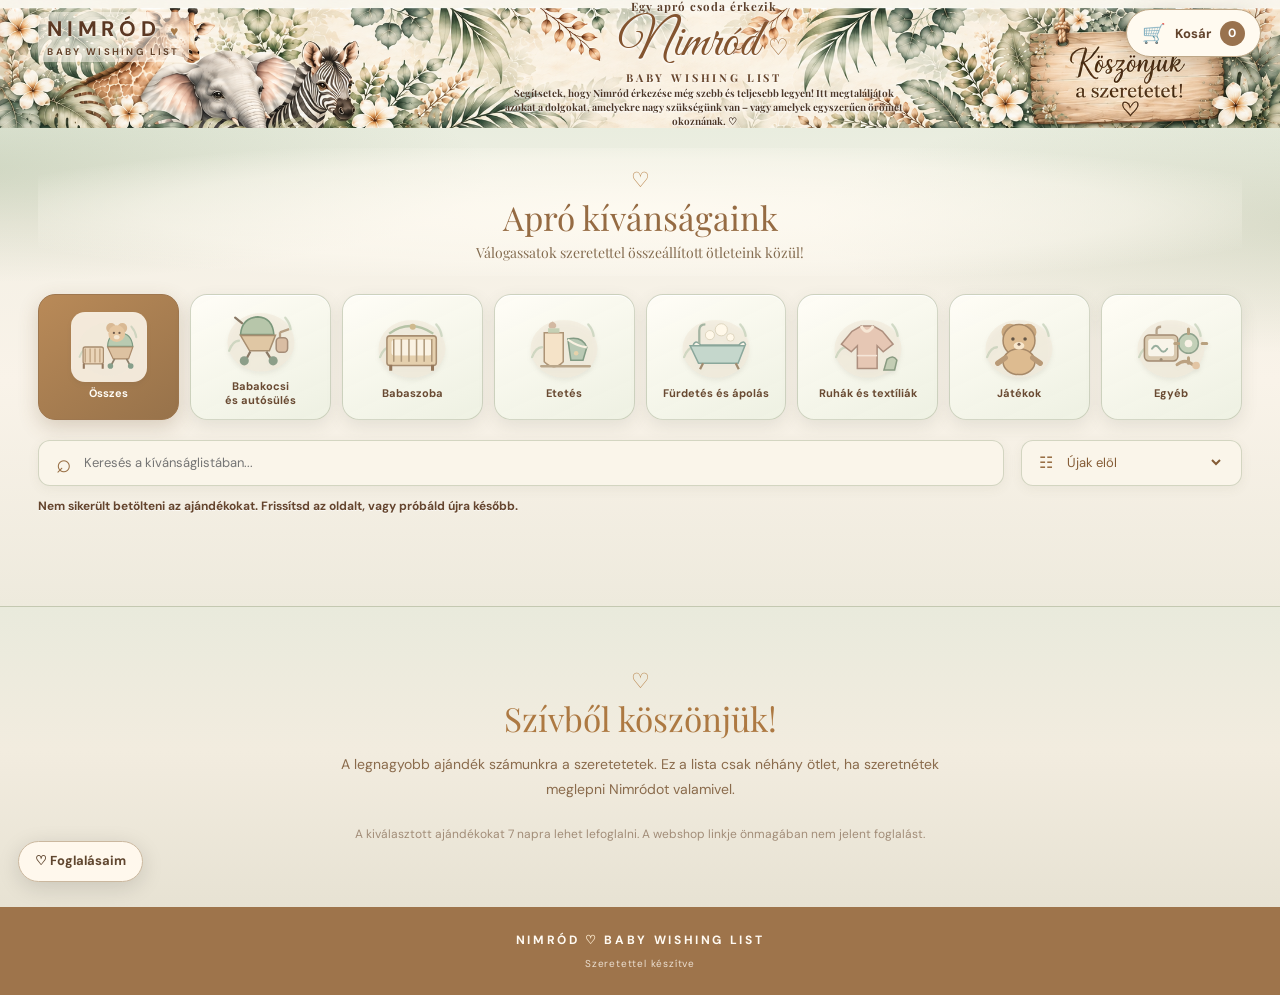
<file: index.html>
<!doctype html>
<html lang="hu">
<head>
  <meta charset="UTF-8">
  <meta name="viewport" content="width=device-width, initial-scale=1">
  <meta name="theme-color" content="#f5f1e8">
  <meta name="description" content="Nimród babaváró kívánságlistája – szeretettel összeállított ajándékötletek.">
  <title>Nimród | Baby Wishing List</title>
  <link rel="preconnect" href="https://fonts.googleapis.com">
  <link rel="preconnect" href="https://fonts.gstatic.com" crossorigin>
  <link href="https://fonts.googleapis.com/css2?family=DM+Sans:wght@400;500;600;700&family=Great+Vibes&family=Playfair+Display:wght@400;500;600&display=swap" rel="stylesheet">
  <link rel="stylesheet" href="style.css?v=75">
  <script src="script.js?v=77" defer></script>
</head>
<body>
  <div class="site-shell" id="top">
    <header class="site-header">
      <a class="brand" href="#top" aria-label="Nimród - főoldal"><span>NIMRÓD <span class="brand-leaf">♥</span></span><small>BABY WISHING LIST</small></a>
      <button type="button" id="floating-cart" class="floating-cart" aria-label="Kosár megnyitása, 0 termék" aria-haspopup="dialog" aria-controls="cart-modal"><span class="floating-cart-icon" aria-hidden="true">🛒</span><span class="floating-cart-text">Kosár</span><span class="cart-count" id="cart-count" aria-live="polite">0</span></button>
    </header>
    <section class="hero" aria-labelledby="hero-title">
      <div class="hero-copy">
        <p class="hero-eyebrow">Egy apró csoda érkezik</p>
        <h1 id="hero-title">Nimród <span>♡</span></h1>
        <p class="hero-subtitle">BABY WISHING LIST</p>
        <p class="hero-description">Segítsetek, hogy Nimród érkezése még szebb és teljesebb legyen! Itt megtaláljátok azokat a dolgokat, amelyekre nagy szükségünk van – vagy amelyek egyszerűen örömet okoznának. ♡</p>
      </div>
      <div class="wood-sign" aria-label="Köszönjük a szeretetet és a támogatást!">Köszönjük<br>a szeretetet!<span>♡</span></div>
    </section>
    <main id="wishlist" class="content-area">
      <section class="catalog" aria-labelledby="catalog-title">
        <div class="section-heading"><span class="tiny-ornament">♡</span><h2 id="catalog-title">Apró kívánságaink</h2><p>Válogassatok szeretettel összeállított ötleteink közül!</p></div>
        <div class="categories" id="categories" aria-label="Ajándékkategóriák"></div>
        <div class="toolbar">
          <label class="search-wrap"><span aria-hidden="true">⌕</span><span class="sr-only">Keresés a kívánságlistában</span><input id="search" type="search" placeholder="Keresés a kívánságlistában..." autocomplete="off"></label>
          <label class="sort-wrap"><span>☷</span><span class="sr-only">Rendezés</span><select id="sort"><option value="newest" selected>Újak elöl</option><option value="price-asc">Ár: növekvő</option><option value="price-desc">Ár: csökkenő</option><option value="name">Név szerint</option><option value="available">Szabad ajándékok előre</option></select></label>
        </div>
        <p id="results" class="results" aria-live="polite"></p>
        <div id="product-grid" class="product-grid"></div>
        <p id="empty-state" class="empty-state" hidden>Ehhez a kereséshez most nem találtunk ajándékot. ♡</p>
      </section>
    </main>
    <section id="information" class="information"><span class="tiny-ornament">♡</span><h2>Szívből köszönjük!</h2><p>A legnagyobb ajándék számunkra a szeretetetek. Ez a lista csak néhány ötlet, ha szeretnétek meglepni Nimródot valamivel.</p><p class="demo-note">A kiválasztott ajándékokat 7 napra lehet lefoglalni. A webshop linkje önmagában nem jelent foglalást.</p></section>
    <footer class="footer">NIMRÓD <span>♡</span> BABY WISHING LIST <small>Szeretettel készítve</small></footer>
  </div>
  <div class="detail-modal" id="detail-modal" hidden>
    <div class="detail-backdrop" data-close-detail></div>
    <section class="detail-dialog" role="dialog" aria-modal="true" aria-labelledby="detail-title" tabindex="-1">
      <button class="detail-close" type="button" aria-label="Bezárás" data-close-detail>×</button>
      <div id="detail-content"></div>
    </section>
  </div>
  <div class="cart-guide-modal" id="cart-guide-modal" hidden>
    <div class="cart-guide-backdrop" data-cart-guide-close></div>
    <section class="cart-guide-dialog" role="dialog" aria-modal="true" aria-labelledby="cart-guide-title" tabindex="-1">
      <button type="button" class="cart-guide-close" data-cart-guide-close aria-label="Bezárás">×</button>
      <span class="cart-guide-ornament" aria-hidden="true">♡</span>
      <p class="cart-guide-eyebrow">MIELŐTT LEFOGLALOD</p>
      <h2 id="cart-guide-title">Egy kis útmutató az ajándékokhoz</h2>
      <p>Az ajándékok kosárba helyezése még nem foglalás. A kosárban véglegesített foglalás <strong>7 napig érvényes</strong>, és csak arra szolgál, hogy mások is lássák: ezt az ajándékot már kiválasztottad.</p>
      <p><strong>A tényleges vásárlást külön, a termékhez tartozó webshopban kell elvégezned.</strong> A foglalás önmagában nem rendelés és nem fizetés.</p>
      <p>Ha sikerült megvásárolnod az ajándékot, kérünk, a <strong>„Foglalásaim”</strong> résznél jelöld <strong>„Megvásároltam”</strong> állapotúra. Ha meggondoltad magad, vagy nem sikerült a vásárlás, ott fel is oldhatod a foglalást.</p>
      <p class="cart-guide-note">Ezzel segítesz, hogy mindenki az aktuális elérhetőséget lássa, és elkerüljük a dupla ajándékokat. Köszönjük! ♡</p>
      <button type="button" class="cart-guide-accept" data-cart-guide-accept>Megértettem, tovább a kosárhoz</button>
    </section>
  </div>
  <div class="cart-modal" id="cart-modal" hidden>
    <div class="cart-backdrop" data-close-cart></div>
    <section class="cart-panel" role="dialog" aria-modal="true" aria-labelledby="cart-title" tabindex="-1">
      <div class="cart-header"><div><p class="cart-eyebrow">NIMRÓD KÍVÁNSÁGLISTÁJA</p><h2 id="cart-title">Az én kosaram ♡</h2></div><button class="cart-close" type="button" data-close-cart aria-label="Kosár bezárása">×</button></div>
      <p class="cart-intro">Itt gyűjtheted a kiszemelt ajándékokat. A kosárba helyezés <strong>nem foglalás</strong>.</p>
      <div id="cart-items" class="cart-items"></div>
      <div class="cart-bottom"><div class="cart-total"><span>Összesen</span><strong id="cart-total">0 Ft</strong></div><p class="cart-help">A kosárba helyezés még nem foglalás. A kiválasztott ajándékokat egyetlen lépésben lefoglalhatod.</p><button type="button" id="cart-reserve-all" class="cart-reserve-all" hidden>Összes ajándék lefoglalása</button><div id="cart-reservation-preview" class="cart-reservation-preview" hidden><h3>Az összes ajándék lefoglalása</h3><p id="cart-reservation-summary"></p><label for="cart-guest-name">Neved (nem kötelező)</label><input id="cart-guest-name" type="text" autocomplete="name" maxlength="80" placeholder="Pl. Nagyi"><p class="cart-reservation-warning">A véglegesítéssel a kiválasztott ajándékok 7 napra foglalttá válnak.</p><button type="button" class="cart-reserve-disabled" id="cart-reserve-confirm">Foglalás véglegesítése</button><p id="cart-reservation-feedback" role="status" aria-live="polite"></p><button type="button" id="cart-reserve-cancel" class="cart-reserve-cancel">Vissza a kosárhoz</button></div><button type="button" id="cart-continue" class="cart-continue">Vissza a kívánságlistához</button><button type="button" id="cart-clear" class="cart-clear">Kosár kiürítése</button></div>
    </section>
  </div>
  <button type="button" id="own-reservations-trigger" class="own-reservations-fixed">♡ Foglalásaim</button>
  <button type="button" id="back-to-top" class="back-to-top" aria-label="Vissza a lap tetejére"><span aria-hidden="true">↑</span><span class="back-to-top-label">Vissza a tetejére</span></button>
</body>
</html>
</file>
<file: style.css>
/* Nimród Baby Wishing List – V10. Teljes, kompakt fejléc és egységes stíluslap. */



:root{--paper:#f8f3e9;--cream:#fffaf2;--card:#fffaf3;--sage:#b1824d;--sage-dark:#966a3b;--olive:#bc966a;--ink:#66411f;--muted:#967b61;--line:#eadfce;--shadow:0 8px 25px rgba(95,66,37,.12)}



*{box-sizing:border-box}html{scroll-behavior:smooth}body{margin:0;background:var(--paper);color:var(--ink);font-family:'DM Sans',sans-serif}button,input,select{font:inherit}button{cursor:pointer}a{color:inherit;text-decoration:none}[hidden]{display:none!important}.sr-only{position:absolute;width:1px;height:1px;padding:0;margin:-1px;overflow:hidden;clip:rect(0,0,0,0);white-space:nowrap;border:0}



.site-shell{width:100%;max-width:none;margin:0;background:var(--paper);min-height:100vh;overflow:clip}



.site-header{height:54px;padding:0 clamp(18px,3vw,64px);display:flex;align-items:center;justify-content:space-between;background:linear-gradient(to bottom,rgba(255,250,241,.55),rgba(255,250,241,0));border:0;position:absolute;top:0;left:0;right:0;z-index:3}.brand{display:flex;flex-direction:column;letter-spacing:.23em;font-weight:700;font-size:22px;line-height:1.15;color:#593b27;text-shadow:0 1px 2px #fff}.brand small{font-size:9px;letter-spacing:.31em;font-weight:600;margin-top:5px}.brand-leaf{font-size:14px;color:#a77947;letter-spacing:0}



.hero{width:100%;height:10vw;min-height:0;background:#f3eee4 url('assets/images/baby-wishlist-header-desktop.png') center center / 100% auto no-repeat;position:relative;overflow:hidden;display:flex;align-items:center;justify-content:center;padding-top:0}



.hero-copy{position:relative;z-index:1;width:39%;max-width:550px;margin-left:10%;text-align:center;padding:3px;transform:none}.hero-eyebrow{font-family:'Playfair Display',serif;font-size:clamp(9px,.9vw,13px);letter-spacing:.09em;color:#996633;margin:0 0 2px;color:#5c402b;font-weight:700;text-shadow:0 1px 2px #fff}.hero h1{font-family:'Great Vibes',cursive;font-weight:400;font-size:clamp(32px,4.1vw,68px);line-height:1.03;margin:0;color:#b1814e;text-shadow:0 2px 2px #ffffff99;color:#83542f;text-shadow:0 1px 2px #fff,0 0 4px rgba(255,255,255,.8)}.hero h1 span{font-family:'Playfair Display',serif;font-size:clamp(19px,1.8vw,26px);color:#a77644}.hero-subtitle{font-family:'Playfair Display',serif;font-size:clamp(9px,.85vw,12px);letter-spacing:.26em;color:#b1814e;margin:0 0 2px;color:#68462c;font-weight:700;text-shadow:0 1px 2px #fff}.hero-description{font-family:'Playfair Display',serif;font-size:clamp(9px,.78vw,11px);line-height:1.4;max-width:410px;margin:auto;color:#8c592d;text-shadow:0 1px 2px #fff;color:#4c3727;font-weight:700;text-shadow:0 1px 2px #fff,0 0 3px #fff}.wood-sign{display:none}



.content-area{background:radial-gradient(ellipse at 50% 0%,#fffaf3 0%,#f8f2e8 65%,#f4eadd 100%);position:relative}.content-area:before,.content-area:after{content:'❧';position:absolute;font-family:Georgia,serif;font-size:310px;line-height:1;color:#a4a27a;opacity:.16;pointer-events:none}.content-area:before{top:10px;left:-80px;transform:rotate(-35deg)}.content-area:after{bottom:0;right:-65px;transform:rotate(135deg)}.catalog{position:relative;z-index:1;width:100%;max-width:none;margin:0;padding:20px clamp(18px,3vw,64px) 80px}.section-heading{text-align:center;margin:0 0 20px}.tiny-ornament{color:#b78248;font-size:21px}.section-heading h2,.information h2{font-family:'Playfair Display',serif;font-size:clamp(29px,2.6vw,41px);font-weight:400;margin:1px 0 4px;color:#ad7942}.section-heading p{margin:0;color:#9d744e;font-family:'Playfair Display',serif;font-size:14px}



.toolbar{display:flex;gap:17px;margin-bottom:12px}.search-wrap,.sort-wrap{height:46px;border:1px solid #efe7dc;border-radius:12px;background:#f0eae2;display:flex;align-items:center;gap:10px;padding:0 17px;color:#986f45}.search-wrap{flex:1}.search-wrap span:first-child{font-size:26px}.search-wrap input{border:0;outline:0;background:transparent;width:100%;min-width:0;font-size:13px;color:var(--ink)}.sort-wrap select{border:0;background:transparent;outline:0;color:#845b35;max-width:220px;font-size:13px}.results{font-size:12px;font-weight:700;color:#65452d;margin:0 0 10px;min-height:18px;text-shadow:0 1px 0 rgba(255,255,255,.7)}.product-grid{display:grid;grid-template-columns:repeat(7,minmax(0,1fr));gap:11px}.product-card{min-width:0;background:var(--card);border:1px solid #eee4d6;border-radius:12px;padding:6px;box-shadow:var(--shadow);transition:transform .2s,box-shadow .2s}.product-card:hover{transform:translateY(-3px);box-shadow:0 13px 30px #6b492b22}.product-image{height:121px;border-radius:8px;background:radial-gradient(circle at 50% 30%,#fffaf3,#e9ddca);position:relative;overflow:hidden;display:flex;align-items:center;justify-content:center}.product-photo{width:100%;height:100%;object-fit:cover;display:block;position:absolute;inset:0}.product-placeholder{font-size:59px;filter:drop-shadow(0 6px 6px #0000001a)}.favorite{position:absolute;z-index:1;top:5px;right:5px;width:27px;height:27px;border-radius:50%;border:1px solid #eee4d7;background:#fffaf2ec;color:#9f7146;font-size:22px;display:grid;place-items:center;line-height:1}.favorite[aria-pressed=true]{color:#b56e6e;background:#fff0ec}.product-body{padding:9px 5px 5px}.product-name{font-family:'Playfair Display',serif;font-size:13px;font-weight:500;line-height:1.35;margin:0 0 6px;color:#784b25}.product-description{font-size:11px;line-height:1.35;color:#9b8168;min-height:27px;margin:0 0 6px}.price{font-family:'Playfair Display',serif;font-size:15px;color:#8e5c2f;margin:0 0 7px}.product-button{width:100%;height:31px;border:0;border-radius:9px;background:#af7f4d;color:white;font-size:11px;font-weight:700}.product-button:disabled{background:#b6a18a;color:white;cursor:not-allowed}.status{display:flex;align-items:center;gap:6px;font-size:11px;margin:12px 2px 2px;color:#5f8056}.status.reserved{color:#a07b50}.status.preordered{color:#b87b35}.empty-state{text-align:center;padding:40px;color:var(--muted)}



.information{text-align:center;background:#f2e8d9;padding:60px 24px 50px;border-top:1px solid #e7d8c6}.information p{max-width:660px;margin:12px auto;line-height:1.8;font-size:14px;color:#8a6b4c}.information .demo-note{font-size:12px;color:#a28d78;margin-top:22px}.footer{background:#9e744b;color:#fffaf2;text-align:center;padding:25px;font-weight:700;letter-spacing:.22em;font-size:12px}.footer span{color:#f6e2c5}.footer small{display:block;letter-spacing:.08em;font-size:10px;font-weight:400;margin-top:9px;opacity:.8}



@media(max-width:1100px){.hero{height:10vw;min-height:0}.hero-copy{margin-left:11%;width:43%}.hero h1{font-size:clamp(32px,4.1vw,68px)}.hero-description{font-size:clamp(9px,.85vw,12px)}.product-grid{grid-template-columns:repeat(4,minmax(0,1fr))}.product-image{height:130px}}



/* Mobil: külön elrendezés, az asztali fejléc változatlan. */



@media (max-width:650px) {



  /* A mobilképen minden felirat rajta van: nincs dupla szöveg. */



  .hero {



    height: auto;



    min-height: 0;



    aspect-ratio: 1821 / 864;



    background-image: url('assets/images/baby-wishlist-header-mobile.png');



    background-repeat: no-repeat;



    background-position: center top;



    background-size: contain;



    padding: 0;



  }



  .hero .hero-copy, .hero .hero-eyebrow, .hero .hero-subtitle, .hero .hero-description, .hero h1, .hero .wood-sign {display:none !important;}



  /* A képre égetett bal felső logót ne duplázzuk. */



  /* Mobilon a menü a képre kerül, külön felső sáv nélkül. */



  .catalog {padding:18px 12px 45px;}



  .section-heading {margin-bottom:14px;}



  .tiny-ornament {font-size:18px;}



  .section-heading h2 {font-size:clamp(28px,7.5vw,34px);}



  .section-heading p {font-size:12px;}



  .toolbar {gap:8px;}



  .search-wrap,.sort-wrap {height:43px;padding:0 10px;border-radius:11px;}



  .search-wrap {min-width:0;}



  .search-wrap input {font-size:12px;}



  .sort-wrap {flex:0 0 38%;min-width:0;}



  .sort-wrap select {font-size:12px;max-width:100%;width:100%;}



  .product-grid {grid-template-columns:repeat(2,minmax(0,1fr));gap:10px;}



  .product-card {padding:6px;border-radius:12px;}



  .product-image {height:118px;border-radius:9px;}



  .product-placeholder {font-size:48px;}



  .favorite {height:29px;width:29px;font-size:19px;}



  .product-body {padding:9px 3px 4px;}



  .product-name {font-size:13px;min-height:34px;}



  .product-description {font-size:11px;min-height:32px;}



  .price {font-size:15px;margin-bottom:8px;}



  .product-button {font-size:11px;height:32px;}



  .status {font-size:10px;margin-top:10px;}



  .information {padding:40px 20px;}



  .information h2 {font-size:26px;}



}



@media(prefers-reduced-motion:reduce){html{scroll-behavior:auto}.category,.product-card{transition:none}}



/* Pasztell botanikus háttér, mindkét oldalon külön levéldísszel. */



.content-area {



  position: relative;



  isolation: isolate;



  background:



    radial-gradient(ellipse 45% 25% at -4% 9%, rgba(129,153,111,.28), transparent 94%),



    radial-gradient(ellipse 43% 29% at 104% 20%, rgba(139,161,121,.27), transparent 94%),



    linear-gradient(180deg,#e9eddf 0%,#f4f0e5 20%,#f9f3e9 53%,#eeeadd 100%);



}



.content-area::before,



.content-area::after {



  content: '';



  position: absolute;



  top: 0;



  bottom: 0;



  width: clamp(210px,26vw,350px);



  height: auto;



  opacity: .64;



  transform: none;



  pointer-events: none;



  z-index: 0;



  background-repeat: repeat-y;



  background-size: 100% auto;



  background-position: top center;



}



.content-area::before {



  left: -20px;



  right: auto;



  background-image: url("data:image/svg+xml,%3Csvg xmlns='http\\\\\://www.w3.org/2000/svg' viewBox='0 0 350 650'%3E%3Cg opacity='.58'%3E%3Cpath d='M-35 -15 Q175 170 -20 380 M-35 340 Q180 480 -20 675' stroke='%237f9b7c' stroke-width='4' fill='none'/%3E%3Cg fill='%2398b094'%3E%3Cellipse cx='52' cy='75' rx='40' ry='96' transform='rotate(-48 52 75)'/%3E%3Cellipse cx='151' cy='162' rx='34' ry='84' transform='rotate(48 151 162)'/%3E%3Cellipse cx='31' cy='246' rx='48' ry='104' transform='rotate(-40 31 246)'/%3E%3Cellipse cx='120' cy='340' rx='33' ry='77' transform='rotate(47 120 340)'/%3E%3Cellipse cx='40' cy='450' rx='46' ry='98' transform='rotate(-47 40 450)'/%3E%3Cellipse cx='145' cy='532' rx='34' ry='84' transform='rotate(47 145 532)'/%3E%3Cellipse cx='22' cy='619' rx='45' ry='94' transform='rotate(-42 22 619)'/%3E%3C/g%3E%3Cg fill='%23c6b99a' opacity='.65'%3E%3Cellipse cx='212' cy='253' rx='24' ry='58' transform='rotate(50 212 253)'/%3E%3Cellipse cx='213' cy='580' rx='24' ry='56' transform='rotate(45 213 580)'/%3E%3C/g%3E%3C/g%3E%3C/svg%3E");



}



.content-area::after {



  right: -20px;



  left: auto;



  background-image: url("data:image/svg+xml,%3Csvg xmlns='http\\\\\://www.w3.org/2000/svg' viewBox='0 0 350 650'%3E%3Cg transform='translate(350 0) scale(-1 1)'%3E%3Cg opacity='.58'%3E%3Cpath d='M-35 -15 Q175 170 -20 380 M-35 340 Q180 480 -20 675' stroke='%237f9b7c' stroke-width='4' fill='none'/%3E%3Cg fill='%2398b094'%3E%3Cellipse cx='52' cy='75' rx='40' ry='96' transform='rotate(-48 52 75)'/%3E%3Cellipse cx='151' cy='162' rx='34' ry='84' transform='rotate(48 151 162)'/%3E%3Cellipse cx='31' cy='246' rx='48' ry='104' transform='rotate(-40 31 246)'/%3E%3Cellipse cx='120' cy='340' rx='33' ry='77' transform='rotate(47 120 340)'/%3E%3Cellipse cx='40' cy='450' rx='46' ry='98' transform='rotate(-47 40 450)'/%3E%3Cellipse cx='145' cy='532' rx='34' ry='84' transform='rotate(47 145 532)'/%3E%3Cellipse cx='22' cy='619' rx='45' ry='94' transform='rotate(-42 22 619)'/%3E%3C/g%3E%3Cg fill='%23c6b99a' opacity='.65'%3E%3Cellipse cx='212' cy='253' rx='24' ry='58' transform='rotate(50 212 253)'/%3E%3Cellipse cx='213' cy='580' rx='24' ry='56' transform='rotate(45 213 580)'/%3E%3C/g%3E%3C/g%3E%3C/g%3E%3C/svg%3E");



}



.catalog {position:relative;z-index:1;}



.section-heading {



  padding:18px 10px 14px;



  margin-bottom:18px;



  border-radius:24px;



  background:radial-gradient(ellipse at center,rgba(255,251,242,.9),rgba(255,251,242,.48) 58%,transparent 82%);



}



.section-heading h2 {color:#956b43;text-shadow:0 1px 0 #fff9f0;}



.section-heading p {color:#846c50;}



.search-wrap,.sort-wrap {background:rgba(250,246,235,.92);border:1px solid rgba(162,174,142,.45);box-shadow:0 3px 12px rgba(93,93,72,.07);}



.product-card {background:linear-gradient(155deg,rgba(255,253,247,.98),rgba(246,241,229,.98));border:1px solid rgba(173,179,148,.5);box-shadow:0 9px 26px rgba(76,82,61,.13),inset 0 1px 0 rgba(255,255,255,.92);}



.product-image {background:radial-gradient(circle at 50% 25%,#fffcf5,#e7e9d9 100%);}



.information {background:linear-gradient(180deg,#e9eadc 0%,#f2ecdf 48%,#e7e2d3 100%);border-top:1px solid rgba(140,158,122,.38);}



@media(max-width:650px) {



  .content-area::before,.content-area::after {width:150px;opacity:.23;}



  .content-area::before {left:-62px;}



  .content-area::after {right:-62px;}



  .section-heading {padding:10px 2px 12px;}



  .product-card {box-shadow:0 5px 16px rgba(76,82,61,.10);}



}



/* Vissza a lap tetejére gomb. */



.back-to-top{position:fixed;right:24px;bottom:24px;z-index:60;display:flex;align-items:center;gap:9px;padding:12px 17px;border:1px solid rgba(138,105,67,.32);border-radius:999px;background:rgba(255,250,241,.96);box-shadow:0 7px 25px rgba(61,49,34,.2);color:#765034;font:600 13px "DM Sans",sans-serif;cursor:pointer;opacity:0;visibility:hidden;transform:translateY(12px);transition:opacity .22s,transform .22s,visibility .22s}.back-to-top.is-visible{opacity:1;visibility:visible;transform:translateY(0)}.back-to-top:hover{background:#f3e8d7}.back-to-top:focus-visible{outline:3px solid #a77b4f;outline-offset:3px}@media(max-width:650px){.back-to-top{right:14px;bottom:20px;padding:11px 13px;font-size:12px}}@media(prefers-reduced-motion:reduce){.back-to-top{transition:none}}



.categories{display:grid;grid-template-columns:repeat(8,minmax(0,1fr));gap:11px;margin:18px 0 20px}



.category{appearance:none;min-width:0;min-height:116px;padding:10px 5px 11px;display:flex;flex-direction:column;align-items:center;justify-content:center;gap:5px;border:1px solid rgba(155,166,135,.43);border-radius:17px;background:linear-gradient(155deg,rgba(255,253,246,.97),rgba(237,240,226,.94));box-shadow:0 6px 17px rgba(75,85,60,.11),inset 0 1px 0 rgba(255,255,255,.94);color:#694a32;cursor:pointer;transition:transform .18s,box-shadow .18s,background .18s}



.category:hover{transform:translateY(-3px);box-shadow:0 10px 23px rgba(75,85,60,.17)}



.category:focus-visible{outline:3px solid #9a7a4f;outline-offset:3px}



.category-art{display:block;width:min(76px,78%);height:70px;object-fit:contain;flex:none;filter:drop-shadow(0 3px 2px rgba(94,83,66,.11))}



.category-label{font-family:'DM Sans',sans-serif;font-size:11px;line-height:1.25;font-weight:700;text-align:center;overflow-wrap:break-word;text-wrap:balance}



.category.active{background:linear-gradient(145deg,#b98a58,#97724a);border-color:#9e774f;color:#fffdf7;box-shadow:0 7px 20px rgba(117,87,55,.24)}



.category.active .category-art{background:rgba(255,250,239,.87);border-radius:14px;padding:3px;box-sizing:border-box}



@media(max-width:1100px){.categories{grid-template-columns:repeat(4,minmax(0,1fr));gap:9px}.category{min-height:107px}.category-art{height:63px;width:min(70px,80%)}}



@media(max-width:650px){.categories{grid-template-columns:repeat(4,minmax(0,1fr));gap:8px;margin:15px 0}.category{min-height:96px;padding:7px 3px 8px;border-radius:13px;gap:3px}.category-art{height:52px;width:min(62px,83%)}.category-label{font-size:10px;line-height:1.2}}



@media(prefers-reduced-motion:reduce){.category{transition:none}}



.product-card{cursor:pointer}



.product-card:focus-visible{outline:3px solid #a47b4d;outline-offset:3px}



.product-card .favorite{cursor:pointer}



.detail-modal[hidden]{display:none!important}



.detail-modal{position:fixed;inset:0;z-index:1000;display:grid;place-items:center;padding:20px}



.detail-backdrop{position:absolute;inset:0;background:rgba(32,40,32,.58);backdrop-filter:blur(5px)}



.detail-dialog{position:relative;width:min(760px,100%);max-height:min(88vh,860px);overflow:auto;background:linear-gradient(150deg,#fffdf6,#f0eee0);border:1px solid #d6c7ae;border-radius:23px;box-shadow:0 24px 90px rgba(31,38,29,.3);padding:27px;color:#644a36}



.detail-dialog:focus{outline:none}



.detail-close{position:absolute;right:14px;top:13px;z-index:3;border:1px solid #d8cbb9;background:#fffaf0;color:#795b3c;border-radius:50%;width:36px;height:36px;font-size:27px;line-height:1;cursor:pointer}



.detail-layout{display:grid;grid-template-columns:minmax(0,1fr) minmax(0,1.1fr);gap:26px;align-items:start}



.detail-picture{min-height:290px;display:flex;align-items:center;justify-content:center;position:relative;border-radius:17px;background:radial-gradient(circle at 50% 30%,#fffef8,#e4e9db);overflow:hidden}



.detail-picture img{position:absolute;inset:0;width:100%;height:100%;object-fit:contain}



.detail-emoji{font-size:104px;line-height:1}



.detail-eyebrow{font:700 11px 'DM Sans',sans-serif;letter-spacing:.15em;text-transform:uppercase;color:#8a977d;margin:10px 0}



.detail-title{font:500 clamp(24px,3vw,34px)/1.2 'Playfair Display',serif;color:#765238;margin:0 0 14px}



.detail-description{font:400 14px/1.7 'DM Sans',sans-serif;color:#746553;margin:0 0 18px}



.detail-price{font:500 27px 'Playfair Display',serif;color:#9b6b3d;margin:0 0 15px}



.detail-status{display:inline-flex;align-items:center;gap:7px;border-radius:999px;padding:8px 13px;background:#e9f0e3;color:#536d49;font:700 12px 'DM Sans',sans-serif}



.detail-status.reserved{background:#f1e7d8;color:#87663e}.detail-status.preordered{background:#f6e8d7;color:#956d34}



.detail-actions{margin-top:23px;display:grid;gap:9px}



.detail-action{border:0;border-radius:12px;background:#a77b4f;color:white;min-height:43px;padding:11px 16px;font:700 13px 'DM Sans',sans-serif;text-align:center;text-decoration:none}



.detail-action:disabled{background:#c5b8a7;color:#fff;cursor:not-allowed}



.detail-footnote{font:400 11px/1.55 'DM Sans',sans-serif;color:#897966;margin:4px 0 0}



body.detail-open{overflow:hidden}



@media(max-width:650px){.detail-modal{padding:12px}.detail-dialog{padding:19px;max-height:90dvh;border-radius:18px}.detail-layout{grid-template-columns:1fr;gap:14px}.detail-picture{min-height:190px;max-height:235px}.detail-emoji{font-size:76px}.detail-title{font-size:25px}.detail-price{font-size:23px}.detail-eyebrow{margin-top:2px}}



@media(prefers-reduced-motion:reduce){.detail-backdrop{backdrop-filter:none}}



.detail-actions{margin-top:22px}



.detail-action{display:flex;align-items:center;justify-content:center;gap:7px;width:100%;box-sizing:border-box}



.detail-action--preview{background:#f9f4e9;color:#73563c;border:1px solid #bda88b}



.detail-action--preview:disabled{background:#f3eee4;color:#927f69;border-color:#d8c9b6}



.detail-footnote{font-size:12px;line-height:1.6}



.gift-choice{margin-top:22px;border:1px solid #d9cfb9;border-radius:17px;padding:19px;background:linear-gradient(145deg,#fffaf0,#eaf0e4)}



.gift-choice[hidden],.gift-confirmation[hidden]{display:none!important}



.gift-choice-title{font:500 21px/1.3 'Playfair Display',serif;color:#755337;margin:0 0 9px}



.gift-choice-description{font:400 13px/1.7 'DM Sans',sans-serif;color:#6e5e4b;margin:0 0 15px}



.gift-choice-button{display:flex;align-items:center;justify-content:center;gap:9px;width:100%;min-height:47px;border:0;border-radius:12px;background:#98714c;color:#fffdf6;font:700 13px 'DM Sans',sans-serif;cursor:pointer}



.gift-choice-button:hover{background:#7c593b}



.gift-choice-button:focus-visible,.gift-choice-back:focus-visible{outline:3px solid #ad8759;outline-offset:3px}



.gift-choice-note{font:500 11px/1.65 'DM Sans',sans-serif;color:#796b58;margin:10px 0 0}



.gift-confirmation{margin-top:15px;padding:16px;border:1px solid #cfc5aa;border-radius:13px;background:#fffdf7}



.gift-confirmation h4{font:600 17px 'Playfair Display',serif;color:#77563a;margin:0 0 9px}



.gift-confirmation p{font:400 12px/1.65 'DM Sans',sans-serif;color:#6b5a47;margin:0 0 12px}



.gift-confirmation .gift-choice-button:disabled{background:#b6aa98;cursor:not-allowed}



.gift-choice-back{display:block;margin:12px auto 0;border:0;background:transparent;color:#785c43;text-decoration:underline;font:600 12px 'DM Sans',sans-serif;cursor:pointer}



.gift-demo-banner{margin-top:12px;padding:10px 12px;background:#f4eadb;border-radius:9px;color:#825e3c;font:600 11px/1.6 'DM Sans',sans-serif}



.reservation-unavailable{margin-top:18px;padding:14px;border:1px solid #e0d2bc;border-radius:11px;background:#f5eddf;color:#775e44;font:500 12px/1.6 'DM Sans',sans-serif}



@media(max-width:650px){.gift-choice{padding:14px;margin-top:17px}.gift-choice-title{font-size:19px}.gift-confirmation{padding:13px}}



.gift-choice{background:linear-gradient(145deg,#fffaf1,#eaf0e5);border-color:#c9bba4;padding:22px}



.gift-choice-title{font-size:23px;line-height:1.35;color:#503a2a;font-weight:600;letter-spacing:0}



.gift-choice-description{font-size:15px;line-height:1.75;color:#514335;font-weight:500;margin-bottom:17px}



.gift-choice-note{font-size:13px;line-height:1.7;color:#574838;font-weight:500;margin-top:13px}



.gift-confirmation{background:#fffdf8;border:1px solid #c9b79c;padding:19px;margin-top:18px;box-shadow:0 3px 12px rgba(86,64,39,.055)}



.gift-confirmation h4{font-size:20px;line-height:1.4;color:#543b29;font-weight:600;margin-bottom:11px}



.gift-confirmation p{font-size:14px;line-height:1.75;color:#514333;font-weight:500;margin-bottom:16px}



.gift-choice-button{min-height:49px;font-size:14px;line-height:1.4;padding:12px 16px}



.gift-choice-back{display:flex;align-items:center;justify-content:center;width:100%;min-height:46px;box-sizing:border-box;margin:11px 0 0;padding:11px 16px;border:1.5px solid #b7a083;border-radius:12px;background:#fbf4e8;color:#65472f;text-decoration:none;font:700 14px/1.4 'DM Sans',sans-serif;box-shadow:0 2px 5px rgba(86,64,39,.07);transition:background .18s,border-color .18s,transform .18s}



.gift-choice-back:hover{background:#f0e4d2;border-color:#947452;transform:translateY(-1px)}



.gift-demo-banner{font-size:13px;line-height:1.7;color:#60452e;background:#f3e8d7;border:1px solid #e4d3bd;padding:12px 14px;margin-top:13px}



.detail-footnote{font-size:13px;line-height:1.7;color:#5e4b39}



.reservation-unavailable{font-size:14px;line-height:1.7;color:#594332}



@media(max-width:650px){.gift-choice{padding:17px}.gift-choice-title{font-size:21px}.gift-choice-description{font-size:14px}.gift-choice-note{font-size:13px}.gift-confirmation{padding:16px}.gift-confirmation h4{font-size:19px}.gift-confirmation p{font-size:14px}.gift-choice-back{font-size:14px}}



.floating-cart{z-index:61;display:flex;align-items:center;gap:9px;min-height:48px;padding:10px 13px;border:1px solid #bda788;border-radius:999px;background:#fffaf0;color:#62432c;box-shadow:0 7px 25px #3d312233;font:700 13px 'DM Sans',sans-serif;cursor:pointer}.floating-cart:hover{background:#f3e7d6}.floating-cart-icon{font-size:19px}.cart-count{display:grid;place-items:center;min-width:25px;height:25px;padding:0 5px;box-sizing:border-box;border-radius:999px;background:#99724e;color:#fff;font-size:12px}.floating-cart:focus-visible,.cart-modal button:focus-visible,.product-cart-button:focus-visible,.detail-cart-action:focus-visible{outline:3px solid #ac8357;outline-offset:3px}



.cart-modal[hidden]{display:none!important}.cart-modal{position:fixed;inset:0;z-index:110;display:flex;justify-content:flex-end}.cart-backdrop{position:absolute;inset:0;background:#25201891;backdrop-filter:blur(3px)}.cart-panel{position:relative;z-index:1;display:flex;flex-direction:column;width:min(440px,100%);height:100%;max-height:100dvh;box-sizing:border-box;overflow:hidden;background:#fffaf2;box-shadow:-15px 0 55px #271d1840;padding:25px 24px 22px;outline:none}.cart-header{display:flex;align-items:flex-start;justify-content:space-between;gap:15px}.cart-eyebrow{margin:0 0 7px;color:#94795d;letter-spacing:1.8px;font:700 10px 'DM Sans',sans-serif}.cart-header h2{margin:0;font:600 29px 'Playfair Display',serif;color:#61432e}.cart-close{width:38px;height:38px;flex:none;border:1px solid #e4d6c4;border-radius:50%;background:#fffdf9;color:#76583c;font-size:25px;cursor:pointer}.cart-intro{font:500 14px/1.65 'DM Sans',sans-serif;color:#5d4c3c;margin:17px 0 19px}.cart-items{flex:1;overflow:auto;min-height:0;border-top:1px solid #eadfce;border-bottom:1px solid #eadfce}.cart-item{display:flex;align-items:center;gap:11px;padding:14px 0;border-bottom:1px solid #eee5d7}.cart-item:last-child{border-bottom:0}.cart-item-picture{width:64px;height:66px;flex:none;position:relative;display:grid;place-items:center;overflow:hidden;border-radius:11px;background:#f1e9dc;font-size:30px}.cart-item-picture img{position:absolute;inset:0;width:100%;height:100%;object-fit:cover}.cart-item-info{min-width:0;flex:1}.cart-item-info h3{font:600 15px/1.4 'Playfair Display',serif;color:#61452f;margin:0 0 5px}.cart-item-info p{font:700 13px 'DM Sans',sans-serif;color:#7b573a;margin:0 0 7px}.cart-remove{border:0;background:transparent;color:#965f4e;text-decoration:underline;font:600 12px 'DM Sans',sans-serif;padding:0;cursor:pointer}.cart-view{border:1px solid #d8c4aa;border-radius:9px;background:#fff8ec;color:#71543a;font:600 11px 'DM Sans',sans-serif;padding:9px 8px;cursor:pointer}.cart-empty{text-align:center;padding:55px 20px;color:#70583f}.cart-empty span{font-size:54px}.cart-empty h3{font:600 21px 'Playfair Display',serif;margin:14px 0 8px}.cart-empty p{font:400 14px/1.6 'DM Sans',sans-serif}.cart-bottom{padding-top:17px}.cart-total{display:flex;justify-content:space-between;align-items:center;gap:10px;font:600 16px 'DM Sans',sans-serif;color:#63472f}.cart-total strong{font:600 23px 'Playfair Display',serif}.cart-help{font:500 12px/1.6 'DM Sans',sans-serif;color:#79654f;margin:11px 0 15px}.cart-continue{width:100%;min-height:47px;border:0;border-radius:12px;background:#98714c;color:white;font:700 14px 'DM Sans',sans-serif;cursor:pointer}.cart-clear{display:block;margin:12px auto 0;padding:6px 12px;border:0;background:transparent;text-decoration:underline;color:#8a5d49;font:600 12px 'DM Sans',sans-serif;cursor:pointer}.cart-clear[hidden]{display:none}.cart-open{overflow:hidden}.product-cart-button{cursor:pointer}.product-cart-button:disabled{cursor:not-allowed}.detail-cart-action{background:#98714c}.detail-cart-action:hover{background:#805c3b}.guest-name-label{display:block;margin:5px 0 6px;font:700 14px 'DM Sans',sans-serif;color:#604630}.guest-name-label span{font-weight:400}.guest-name-input{width:100%;box-sizing:border-box;min-height:44px;margin-bottom:14px;border:1px solid #c9b79e;border-radius:10px;padding:10px 12px;background:#fffdf8;color:#513b2b;font:500 14px 'DM Sans',sans-serif}



@media(max-width:650px){.floating-cart{min-height:45px;padding:9px 11px}.cart-panel{padding:21px 17px 18px}.cart-header h2{font-size:26px}.cart-item-picture{width:55px;height:58px}.cart-view{font-size:10px;padding:8px 6px}}



@media(prefers-reduced-motion:reduce){.floating-cart,.cart-panel{scroll-behavior:auto}}



.cart-modal[hidden],.detail-modal[hidden]{display:none!important;pointer-events:none!important}



.cart-modal:not([hidden]){z-index:1200;pointer-events:auto}



.detail-modal:not([hidden]){z-index:1100;pointer-events:auto}



.back-to-top{z-index:89;right:24px;bottom:24px}



@media(max-width:650px){.back-to-top{right:14px;bottom:17px}}



/* Több ajándék együttes foglalásának bemutatója */



.cart-reserve-all{display:block;width:100%;min-height:48px;margin:15px 0 10px;border:0;border-radius:12px;background:#98714c;color:#fff;font:700 14px 'DM Sans',sans-serif;cursor:pointer}



.cart-reserve-all:hover{background:#805c3b}



.cart-reserve-all[hidden],.cart-reservation-preview[hidden]{display:none!important}



.cart-reservation-preview{margin:12px 0 15px;padding:17px;border:1px solid #ddcbb2;border-radius:14px;background:#fffdf8;color:#55402e}



.cart-reservation-preview h3{margin:0 0 9px;font:600 20px/1.35 'Playfair Display',serif}



.cart-reservation-preview p{font:500 13px/1.6 'DM Sans',sans-serif;margin:8px 0 13px}



.cart-reservation-preview label{display:block;font:700 13px 'DM Sans',sans-serif;margin-bottom:7px}



.cart-reservation-preview input{display:block;width:100%;box-sizing:border-box;min-height:43px;border:1px solid #cdbba4;border-radius:9px;padding:10px 12px;background:white;color:#4e3b2a;font:500 14px 'DM Sans',sans-serif}



.cart-reservation-preview .cart-reservation-warning{color:#7b5541}



.cart-reserve-disabled,.cart-reserve-cancel{width:100%;min-height:44px;border-radius:10px;font:700 13px 'DM Sans',sans-serif}



.cart-reserve-disabled{background:#98714c;border:0;color:#fff;cursor:pointer}



.cart-reserve-disabled:hover:not(:disabled){background:#805c3b}



.cart-reserve-disabled:disabled{background:#b9a89a;color:#fff;cursor:wait}



.cart-reserve-cancel{margin-top:8px;border:1px solid #cbb89e;background:#fffaf2;color:#684c34;cursor:pointer}



.cart-continue{background:#fffaf2;border:1px solid #cbb89e;color:#684c34;margin-top:8px}



.cart-reserve-all:focus-visible,.cart-reserve-cancel:focus-visible{outline:3px solid #ac8357;outline-offset:2px}



.cart-bottom{max-height:65dvh;overflow-y:auto;overscroll-behavior:contain}



/* Fejléc és kosár – egyetlen egységes pozicionálás. */



.site-header{position:absolute;inset:0 0 auto;height:10vw;min-height:0;padding:0;background:transparent;border:0;z-index:20;pointer-events:none;display:flex;align-items:flex-start;justify-content:space-between}



.site-header .brand{pointer-events:auto;position:absolute;top:12px;left:clamp(20px,3vw,55px);z-index:2;font-size:clamp(16px,1.65vw,25px);font-weight:700;line-height:1.15;letter-spacing:.22em;color:#5b3823;text-shadow:0 1px 2px rgba(255,251,242,.98),0 0 7px #fffaf0;padding:5px 9px;border-radius:6px;background:rgba(255,250,241,.52)}



.site-header .brand small{font-size:clamp(8px,.75vw,11px);letter-spacing:.24em;font-weight:700;color:#64452d}



.site-header .floating-cart{pointer-events:auto;position:fixed;top:9px;right:clamp(10px,1.5vw,24px);bottom:auto;left:auto;z-index:22;display:inline-flex;flex-direction:row;align-items:center;justify-content:center;flex-wrap:nowrap;width:max-content;max-width:calc(100vw - 32px);height:48px;min-height:48px;max-height:48px;padding:0 15px;gap:9px;white-space:nowrap;border-radius:999px}



.floating-cart .floating-cart-icon,.floating-cart .floating-cart-text,.floating-cart .cart-count{flex:0 0 auto;white-space:nowrap}



@media(max-width:650px){



 .site-header{position:absolute;inset:0 0 auto;height:auto;aspect-ratio:1821 / 864;padding:0;align-items:flex-end;justify-content:flex-end;pointer-events:none}



 .site-header .brand{display:none!important}



 .site-header .floating-cart{position:fixed;top:12px;right:12px;bottom:auto;height:45px;min-height:45px;max-height:45px;padding:0 12px;z-index:22}



}



/* Termékadatlap: stabil két oszlop asztali nézetben. */



@media(min-width:651px){



 #detail-modal .detail-dialog{width:min(920px,calc(100vw - 40px));max-width:920px;padding:28px}



 #detail-modal #detail-content>.detail-layout{display:grid;grid-template-columns:minmax(0,1fr) minmax(0,1.1fr);grid-template-rows:auto;gap:28px;align-items:start}



 #detail-modal #detail-content>.detail-layout>.detail-picture{grid-column:1;grid-row:1;min-width:0;min-height:310px;height:310px}



 #detail-modal #detail-content>.detail-layout>div:nth-child(2){grid-column:2;grid-row:1;min-width:0}



 #detail-modal #detail-content>.gift-choice{display:block;width:100%;margin-top:24px}



}



@media(max-width:650px){#detail-modal #detail-content>.detail-layout{display:grid;grid-template-columns:minmax(0,1fr)}}



.product-card{display:flex;flex-direction:column;min-height:0}



.product-body{display:flex;flex:1;flex-direction:column;min-width:0}



.product-name{display:-webkit-box;-webkit-box-orient:vertical;-webkit-line-clamp:3;line-clamp:3;overflow:hidden;overflow-wrap:anywhere}



.product-description{display:-webkit-box;-webkit-box-orient:vertical;-webkit-line-clamp:2;line-clamp:2;overflow:hidden;min-height:0;max-height:2.7em;overflow-wrap:anywhere}



.product-body .price{margin-top:auto;padding-top:8px}



.product-body .status{margin-top:10px}



/* Részletek: rövid, kibővíthető termékleírás */



.detail-description{display:-webkit-box;-webkit-box-orient:vertical;-webkit-line-clamp:4;line-clamp:4;overflow:hidden;overflow-wrap:anywhere;margin-bottom:6px}



.detail-description.is-expanded{display:block;-webkit-line-clamp:unset;line-clamp:unset;overflow:visible}



.detail-description-toggle{display:inline-flex;align-items:center;gap:5px;border:0;background:transparent;color:#946b43;font:700 12px/1.5 'DM Sans',sans-serif;padding:5px 0 9px;text-decoration:underline;text-underline-offset:3px;cursor:pointer}



.detail-description-toggle:hover{color:#654329}



.detail-description-toggle:focus-visible{outline:2px solid #946b43;outline-offset:3px;border-radius:3px}



#own-reservations-trigger.own-reservations-fixed{



  position:fixed!important;bottom:18px!important;left:18px!important;right:auto!important;



  z-index:2000!important;display:inline-flex!important;align-items:center;justify-content:center;



  width:auto!important;max-width:calc(100vw - 36px);padding:11px 16px;



  border:1px solid #cbb89f;border-radius:999px;background:#fff8ed;color:#60462f;



  box-shadow:0 5px 22px #0002;font:700 13px/1.3 'DM Sans',sans-serif;



  visibility:visible!important;opacity:1!important;transform:none!important;



}



@media(max-width:650px){



  .site-shell,.catalog,.content-area{max-width:100%;min-width:0}



  .categories{grid-template-columns:repeat(4,minmax(0,1fr));gap:6px}



  .category{min-width:0;padding:6px 2px;min-height:91px}



  .category-art{width:48px;max-width:100%;height:48px}



  .category-label{font-size:9px;overflow-wrap:anywhere}



  .toolbar{min-width:0;gap:8px}



  .search-wrap{min-width:0;flex:1 1 50%}



  .sort-wrap{min-width:0;flex:1 1 42%}



  .search-wrap input{min-width:0;width:100%;text-overflow:ellipsis}



  .product-grid{grid-template-columns:minmax(0,1fr);gap:13px}



  .product-card{display:grid;grid-template-columns:minmax(0,38%) minmax(0,1fr);gap:12px;min-width:0;padding:10px;align-items:stretch}



  .product-image{height:100%;min-height:175px;max-height:230px}



  .product-body{padding:4px 3px 3px;min-width:0;display:flex;flex-direction:column}



  .product-name{font-size:16px;line-height:1.3;min-height:0;max-height:none;-webkit-line-clamp:3;line-clamp:3;overflow-wrap:break-word}



  .product-description{font-size:12px;line-height:1.45;max-height:2.9em;-webkit-line-clamp:2;line-clamp:2}



  .product-body .price{font-size:17px;margin-top:auto;padding-top:8px}



  .product-button{min-height:36px;height:auto;font-size:12px;padding:7px 5px}



  .status{margin-top:8px}



  #own-reservations-trigger.own-reservations-fixed{bottom:14px!important;left:12px!important;padding:10px 13px;font-size:12px}



  .back-to-top{bottom:14px;right:12px}



}



@media(min-width:651px) and (max-width:900px){.product-grid{grid-template-columns:repeat(3,minmax(0,1fr))}}



#own-reservations-overlay[hidden]{display:none!important}



#own-reservations-overlay:not([hidden]){position:fixed!important;inset:0!important;z-index:3000!important;display:flex!important;align-items:center!important;justify-content:center!important;padding:16px!important;background:rgba(24,20,15,.72)!important}



#own-reservations-dialog{width:min(560px,100%)!important;max-height:85dvh!important;overflow-y:auto!important;background:#fffaf3!important;border-radius:18px!important;padding:22px!important;box-shadow:0 18px 70px #0004!important}



@media(max-width:650px){



  .product-grid{display:grid!important;grid-template-columns:repeat(2,minmax(0,1fr))!important;gap:10px!important;align-items:stretch!important}



  .product-card{display:flex!important;flex-direction:column!important;min-width:0!important;padding:6px!important;gap:0!important;border-radius:12px!important}



  .product-image{width:100%!important;height:auto!important;min-height:0!important;max-height:none!important;aspect-ratio:1/1!important;flex:none!important}



  .product-photo{object-fit:cover!important}



  .product-body{display:flex!important;flex:1!important;flex-direction:column!important;padding:8px 3px 4px!important;min-width:0!important}



  .product-name{font-size:12px!important;line-height:1.3!important;min-height:3.9em!important;max-height:3.9em!important;display:-webkit-box!important;-webkit-box-orient:vertical!important;-webkit-line-clamp:3!important;line-clamp:3!important;overflow:hidden!important;overflow-wrap:anywhere!important;margin:0 0 5px!important}



  .product-description{font-size:10px!important;line-height:1.35!important;min-height:2.7em!important;max-height:2.7em!important;display:-webkit-box!important;-webkit-box-orient:vertical!important;-webkit-line-clamp:2!important;line-clamp:2!important;overflow:hidden!important;margin:0 0 6px!important}



  .product-body .price{font-size:14px!important;margin-top:auto!important;padding-top:6px!important;margin-bottom:7px!important}



  .product-button{width:100%!important;min-height:34px!important;height:auto!important;font-size:10px!important;line-height:1.2!important;padding:7px 3px!important}



  .product-body .status{font-size:10px!important;margin:8px 1px 1px!important}



  #own-reservations-dialog{padding:18px!important}



}



#back-to-top.back-to-top{



  position:fixed!important;right:18px!important;bottom:calc(20px + env(safe-area-inset-bottom, 0px))!important;



  left:auto!important;top:auto!important;z-index:1900!important;



  display:inline-flex!important;align-items:center!important;justify-content:center!important;gap:8px!important;



  width:auto!important;min-width:0!important;max-width:calc(100vw - 36px)!important;min-height:44px!important;



  padding:10px 15px!important;border:1px solid #cbb89f!important;border-radius:999px!important;



  background:#fff8ed!important;color:#60462f!important;box-shadow:0 5px 22px #0002!important;



  font:700 13px/1.3 'DM Sans',sans-serif!important;text-decoration:none!important;cursor:pointer!important;



  opacity:0!important;visibility:hidden!important;pointer-events:none!important;



  transform:translateY(12px)!important;transition:opacity .2s ease,transform .2s ease,visibility .2s ease!important;



}



#back-to-top.back-to-top.is-visible{opacity:1!important;visibility:visible!important;pointer-events:auto!important;transform:translateY(0)!important}



#back-to-top.back-to-top>span[aria-hidden]{font-size:21px;line-height:1}



@media(max-width:650px){



  #back-to-top.back-to-top{right:12px!important;bottom:calc(14px + env(safe-area-inset-bottom, 0px))!important;width:46px!important;height:46px!important;min-height:46px!important;padding:0!important;border-radius:50%!important}



  #back-to-top .back-to-top-label{display:none!important}



}



@media(prefers-reduced-motion:reduce){#back-to-top.back-to-top{transition:none!important}}



@media (max-width:650px) {



  html, body {width:100%;max-width:100%;overflow-x:clip;}



  .site-shell, .content-area, .catalog {box-sizing:border-box!important;width:100%!important;max-width:100%!important;min-width:0!important;}



  .catalog {padding-left:12px!important;padding-right:12px!important;overflow-x:clip;}



  .categories {display:grid!important;grid-template-columns:repeat(4,minmax(0,1fr))!important;width:100%!important;max-width:100%!important;min-width:0!important;gap:6px!important;}



  .categories > * {box-sizing:border-box!important;width:100%!important;max-width:100%!important;min-width:0!important;}



  .category {min-width:0!important;min-height:82px!important;padding:6px 2px!important;overflow:hidden!important;}



  .category-art {width:42px!important;height:42px!important;max-width:100%!important;object-fit:contain!important;}



  .category-label {font-size:9px!important;line-height:1.18!important;overflow-wrap:anywhere!important;word-break:normal!important;}



  .toolbar {width:100%!important;max-width:100%!important;min-width:0!important;}



  .toolbar > * {min-width:0!important;max-width:100%!important;}



  .product-grid {display:grid!important;grid-template-columns:repeat(2,minmax(0,1fr))!important;gap:9px!important;width:100%!important;max-width:100%!important;min-width:0!important;}



  .product-card {box-sizing:border-box!important;display:flex!important;flex-direction:column!important;width:100%!important;max-width:100%!important;min-width:0!important;padding:5px!important;overflow:hidden!important;}



  .product-image {width:100%!important;min-width:0!important;aspect-ratio:1/1!important;height:auto!important;}



  .product-body {box-sizing:border-box!important;width:100%!important;min-width:0!important;padding:7px 3px 4px!important;}



  .product-name {font-size:12px!important;overflow-wrap:anywhere!important;}



  .product-description {font-size:10px!important;overflow-wrap:anywhere!important;}



  .product-button {box-sizing:border-box!important;width:100%!important;min-width:0!important;font-size:10px!important;white-space:normal!important;}



}



/* Asztali katalógus: az eredeti, teljes szélességű elrendezés. */



@media (min-width:651px) {



  .catalog {max-width:none;margin:0;padding:20px clamp(18px,3vw,64px) 80px;}



  .categories {width:100%;max-width:none;margin:18px 0 20px;display:grid;grid-template-columns:repeat(8,minmax(0,1fr));gap:11px;}



  .categories > .category {min-width:0;width:100%;max-width:100%;}



  .product-grid {width:100%;max-width:none;grid-template-columns:repeat(7,minmax(0,1fr));gap:11px;}



  .product-image {height:121px;aspect-ratio:auto;}



  .product-name {font-size:13px;}



  .product-description {font-size:11px;}



  .price {font-size:15px;}



  .product-button {height:31px;min-height:0;font-size:11px;}



}



/* Kosár: a foglalás és visszalépés gombok egységes, korábbi megjelenése */



#cart-reserve-all.cart-reserve-all {



  display:block;width:100%;min-height:48px;box-sizing:border-box;



  padding:12px 16px;margin:15px 0 10px;border:0;border-radius:12px;



  background:#98714c;color:#fff;



  font:700 14px/1.35 'DM Sans',sans-serif;



  text-align:center;cursor:pointer;appearance:none;



}



#cart-reserve-all.cart-reserve-all:hover {background:#805c3b;}



#cart-reserve-all.cart-reserve-all[hidden] {display:none!important;}



#cart-continue.cart-continue {



  display:block;width:100%;min-height:47px;box-sizing:border-box;



  padding:11px 14px;margin-top:8px;border:1px solid #cbb89e;



  border-radius:12px;background:#fffaf2;color:#684c34;



  font:700 14px/1.4 'DM Sans',sans-serif;text-align:center;cursor:pointer;



  appearance:none;



}



#cart-reserve-confirm.cart-reserve-disabled,



#cart-reserve-cancel.cart-reserve-cancel {



  display:block;width:100%;box-sizing:border-box;min-height:44px;



  padding:10px 14px;border-radius:10px;



  font:700 13px/1.4 'DM Sans',sans-serif;cursor:pointer;



}



#cart-reserve-confirm.cart-reserve-disabled {border:0;background:#98714c;color:white;}



#cart-reserve-cancel.cart-reserve-cancel {margin-top:8px;border:1px solid #cbb89e;background:#fffaf2;color:#684c34;}



/* A kosár megnyitásakor a háttéroldal lebegő vezérlői nem látszanak. */



body.cart-open #own-reservations-trigger,



body.cart-open #back-to-top.back-to-top,



body.cart-open #back-to-top.back-to-top.is-visible {



  opacity: 0 !important;



  visibility: hidden !important;



  pointer-events: none !important;



}



/* v74 – webshoponkénti ajándékcsoportok */

.gift-shop-groups{display:grid;gap:13px;margin:15px 0}

.gift-shop-group{border:1px solid #dfcfba;border-radius:14px;background:linear-gradient(145deg,#fffdf8,#f6eee1);padding:14px;color:#604630}

.gift-shop-group h4{font:600 17px 'Playfair Display',serif;margin:0 0 11px;color:#805733;overflow-wrap:anywhere}

.gift-shop-group ul{padding:0;margin:0;list-style:none;display:grid;gap:9px}

.gift-shop-group li{display:flex;align-items:center;flex-wrap:wrap;gap:8px;padding:10px;border-radius:10px;background:#fffaf3;border:1px solid #eee1d1}

.gift-shop-item-name{font-weight:700;flex:1 1 170px;min-width:0;overflow-wrap:anywhere}

.gift-shop-item-status{font-size:12px;color:#80684d}

.gift-shop-link,.gift-shop-purchased{display:inline-flex;justify-content:center;align-items:center;border:0;border-radius:9px;padding:9px 11px;background:#a77b4f;color:white;font:700 12px 'DM Sans',sans-serif;text-decoration:none;cursor:pointer}

.gift-shop-purchased{background:#6e8769}

.gift-shop-no-link{font-size:12px;color:#897662}

.gift-shop-confirmation-overlay{position:fixed;inset:0;z-index:3000;background:rgba(33,30,25,.66);display:grid;place-items:center;padding:15px;backdrop-filter:blur(4px)}

.gift-shop-confirmation{position:relative;width:min(680px,100%);max-height:90dvh;overflow:auto;background:linear-gradient(155deg,#fffdf8,#f1e8d9);border:1px solid #d9c7af;border-radius:20px;padding:25px;color:#59432f;box-shadow:0 20px 65px #20170f55}

.gift-shop-confirmation h2{font:600 28px 'Playfair Display',serif;color:#94673e;margin:0 38px 12px 0}

.gift-shop-confirmation h3{font:600 19px 'Playfair Display',serif;margin:20px 0 9px}

.gift-shop-confirmation p{line-height:1.65;font-size:14px}

.gift-shop-confirm-id{overflow-wrap:anywhere;background:#fffaf3;border-radius:9px;padding:10px}

.gift-shop-confirm-close{position:absolute;top:14px;right:14px;border:1px solid #d7c3aa;background:#fffaf1;color:#785637;border-radius:50%;width:36px;height:36px;font-size:25px;cursor:pointer}

.gift-shop-confirm-done{width:100%;padding:12px;border:0;border-radius:10px;background:#9c7149;color:#fff;font-weight:700;cursor:pointer}

@media(max-width:650px){.gift-shop-confirmation{padding:17px}.gift-shop-confirmation h2{font-size:23px}.gift-shop-group{padding:10px}.gift-shop-group li{align-items:stretch}.gift-shop-link,.gift-shop-purchased{width:100%}}

/* Új ajándék jelzés és első kosármegnyitási útmutató */
.new-gift-badge{position:absolute;z-index:2;top:7px;left:7px;display:inline-flex;align-items:center;gap:4px;padding:5px 9px;border-radius:999px;background:linear-gradient(135deg,#a77d54,#805a3a);border:1px solid #d8bd98;color:#fffaf0;font:700 10px/1.1 'DM Sans',sans-serif;letter-spacing:.07em;box-shadow:0 3px 9px rgba(64,42,24,.22);pointer-events:none}
.cart-guide-modal[hidden]{display:none!important}.cart-guide-modal{position:fixed;inset:0;z-index:1300;display:grid;place-items:center;padding:16px}.cart-guide-backdrop{position:absolute;inset:0;background:rgba(35,28,22,.63);backdrop-filter:blur(4px)}.cart-guide-dialog{position:relative;width:min(520px,100%);max-height:90dvh;overflow:auto;padding:31px 30px 27px;border-radius:22px;border:1px solid #cbb18e;background:linear-gradient(145deg,#fffcf5,#f0e5d5);box-shadow:0 24px 80px rgba(34,23,15,.34);color:#614732;outline:none}.cart-guide-close{position:absolute;right:13px;top:12px;width:34px;height:34px;border-radius:50%;border:1px solid #ddcbb4;background:#fff9ee;color:#715238;font-size:24px;line-height:1}.cart-guide-ornament{display:block;text-align:center;color:#ac8156;font-size:28px}.cart-guide-eyebrow{text-align:center;font:700 10px 'DM Sans',sans-serif;letter-spacing:.18em;color:#a07b57;margin:4px 0 9px}.cart-guide-dialog h2{text-align:center;font:600 clamp(23px,4vw,29px)/1.25 'Playfair Display',serif;color:#765033;margin:0 0 18px}.cart-guide-dialog p{font:400 13px/1.7 'DM Sans',sans-serif;margin:0 0 12px;color:#66503e}.cart-guide-dialog strong{color:#654025}.cart-guide-dialog .cart-guide-note{padding:11px 13px;border-radius:11px;background:#e9dbc5;font-weight:600}.cart-guide-accept{display:block;width:100%;min-height:48px;margin-top:18px;border:0;border-radius:12px;background:#94704d;color:#fffaf2;font:700 13px 'DM Sans',sans-serif}.cart-guide-accept:hover{background:#765334}body.cart-guide-open{overflow:hidden}@media(max-width:650px){.cart-guide-dialog{padding:23px 19px 21px}.cart-guide-dialog p{font-size:12px;line-height:1.65}.new-gift-badge{font-size:9px;padding:4px 7px}}
</file>
